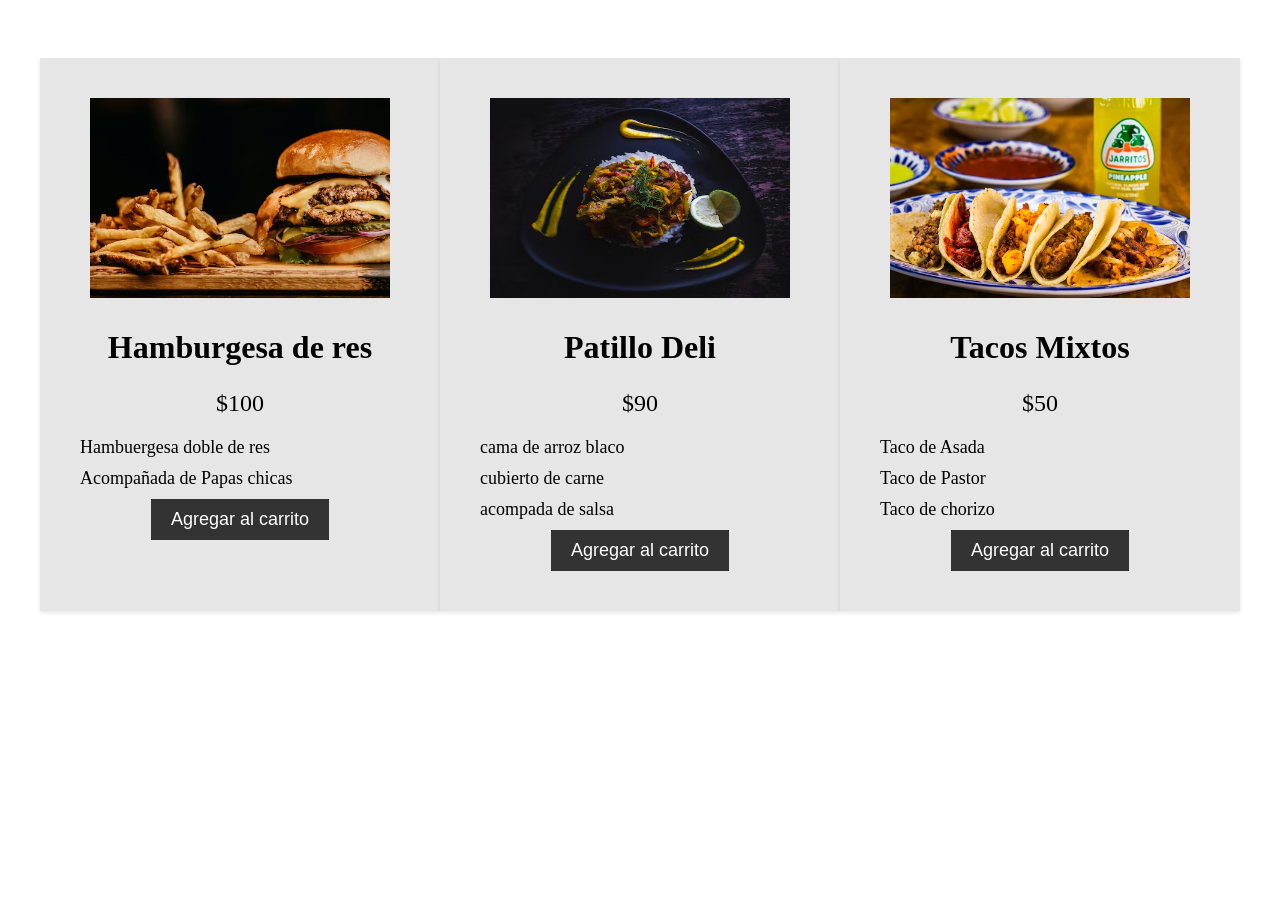
<file: index.html>
<!DOCTYPE html>
<html lang="en">
<head>
    <meta charset="UTF-8">
    <meta http-equiv="X-UA-Compatible" content="IE=edge">
    <meta name="viewport" content="width=device-width, initial-scale=1.0">
    <link rel='stylesheet' type='text/css' media='screen' href='color.css'>
    <title>tres cards</title>
    
</head>
<body>
    <section class="tarjetas">
  <div class="tarjeta">
    <img src="imagenes/ambur.jpg" alt="hamburgesa">
    <h2>Hamburgesa de res</h2>
    <p class="precio">$100</p>
    <ul>
      <li>Hambuergesa doble de res</li>
      <li>Acompañada de Papas chicas</li>
      
    </ul>
    <button id="miBoton">Agregar al carrito</button>

  </div>
  <div class="tarjeta">
    <img src="imagenes/plat.jpg" alt="platillo">
    <h2>Patillo Deli</h2>
    <p class="precio">$90</p>
    <ul>
      <li>cama de arroz blaco</li>
      <li>cubierto de carne</li>
      <li>acompada de salsa</li>
    </ul>
    <button id="miBoton1">Agregar al carrito</button>
  </div>
  <div class="tarjeta">
    <img src="imagenes/taco.jpg" alt="taco">
    <h2>Tacos Mixtos</h2>
    <p class="precio">$50</p>
    <ul>
      <li>Taco de Asada</li>
      <li>Taco de Pastor</li>
      <li>Taco de chorizo</li>
    </ul>
    <button id="miBoton2">Agregar al carrito</button>
  </div>
</section>
<script src="java.js"></script>
</body>
</html>
</file>
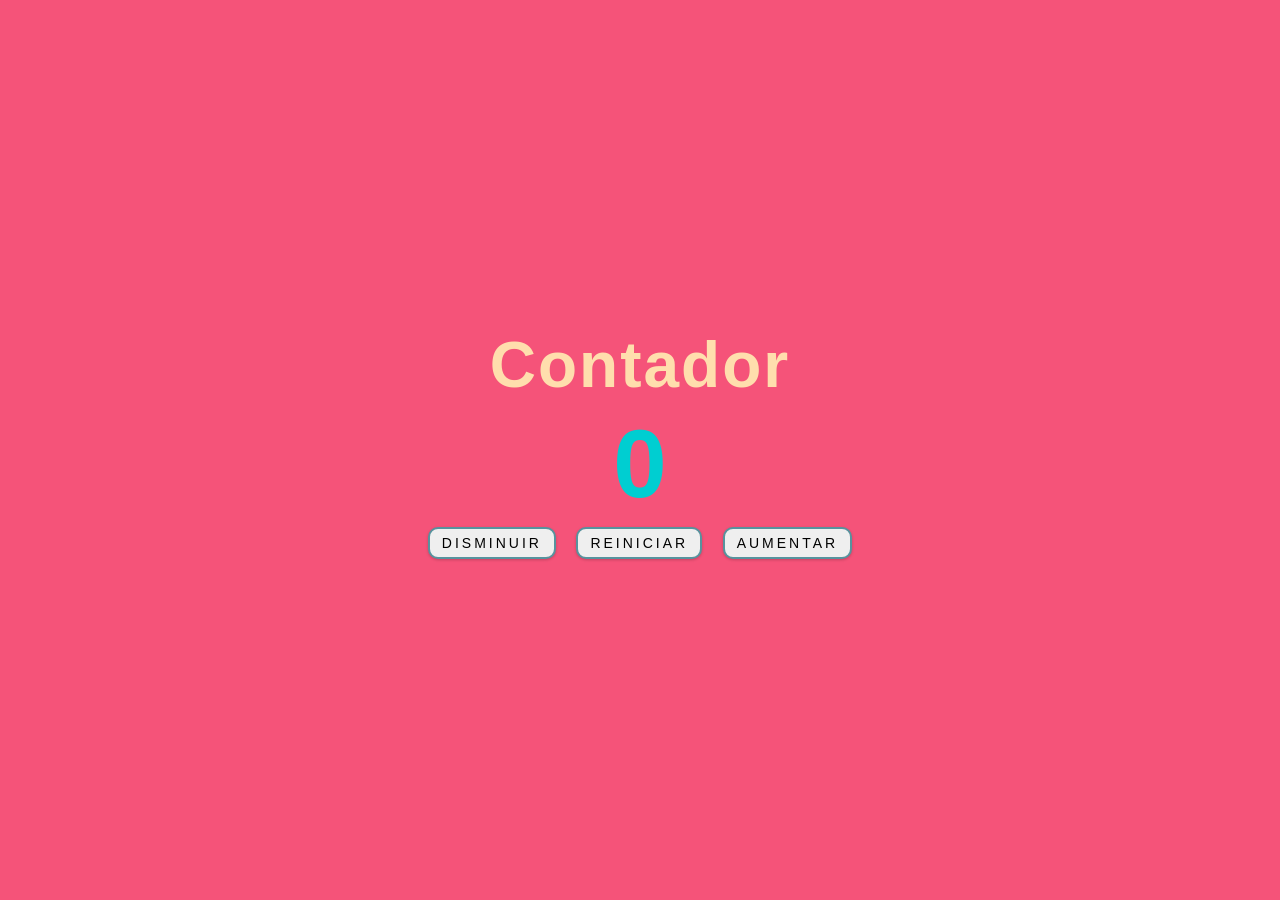
<file: contador.html>
<!DOCTYPE html>
<html lang="en">
<head>
    <meta charset="UTF-8">
    <meta http-equiv="X-UA-Compatible" content="IE=edge">
    <meta name="viewport" content="width=device-width, initial-scale=1.0">
    <link rel="stylesheet" href="estilo.css">
    <title>Segundo ejemplo</title>
</head>
<body>
    <main class="cuadricula">
        <div class="cuadricula_capa">
            <h1 class="titulo">Contador</h1>
            <p id="demo" class="parrafo">0</p>
            <div class="botones_capa">
                <button id="bt-1" class="btn">DISMINUIR</button>
                <button id="bt-2" class="btn">REINICIAR</button>
                <button id="bt-3" class="btn">AUMENTAR</button>
            </div>
        </div>
    </main>
    <script src="script.js"></script>
    
</body>
</html>
</file>
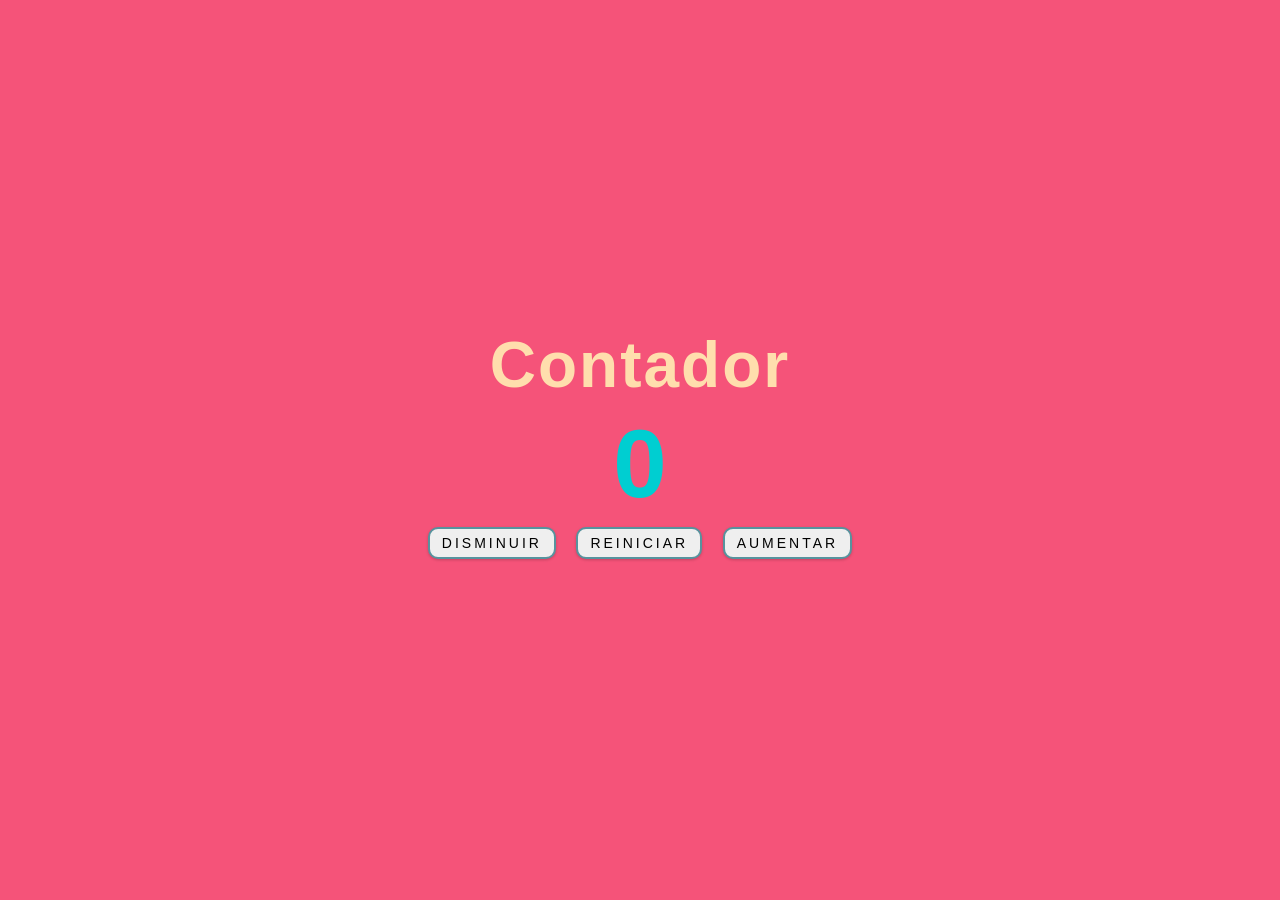
<file: index1.html>
<!DOCTYPE html>
<html lang="en">
<head>
    <meta charset="UTF-8">
    <meta http-equiv="X-UA-Compatible" content="IE=edge">
    <meta name="viewport" content="width=device-width, initial-scale=1.0">
    <link rel="stylesheet" href="estilo.css">
    <title>Segundo ejemplo</title>
</head>
<body>
    <main class="cuadricula">
        <div class="cuadricula_capa">
            <h1 class="titulo">Contador</h1>
            <p id="demo" class="parrafo">0</p>
            <div class="botones_capa">
                <button id="bt-1" class="btn">DISMINUIR</button>
                <button id="bt-2" class="btn">REINICIAR</button>
                <button id="bt-3" class="btn">AUMENTAR</button>
            </div>
        </div>
    </main>
    <script src="script.js"></script>
    
</body>
</html>
</file>
<file: color.css>
.tarjetas {
    display: flex;
    justify-content: space-between;
    max-width: 1200px;
    margin: 0 auto;
    padding: 50px 0;
  }
  
  .tarjeta {
    background-color: rgba(230, 230, 230, 0.986);
    box-shadow: 0 2px 4px rgba(7, 7, 7, 0.1);
    padding: 40px;
    text-align: center;
    width: 30%;
  }
  
  .tarjeta h2 {
    font-size: 32px;
    margin-bottom: 20px;
  }
  
  .tarjeta .precio {
    font-size: 24px;
    margin-bottom: 20px;
  }
  
  .tarjeta ul {
    list-style: none;
    margin: 0;
    padding: 0;
    text-align: left;
  }
  
  .tarjeta li {
    margin-bottom: 10px;
    font-size: 18px;
  }
  
  .tarjeta button:hover {
    background-color: #444;
  }
  .tarjeta #miBoton {
    background-color: #333;
    border: none;
    color: #fff;
    cursor: pointer;
    font-size: 18px;
    padding: 10px 20px;
    transition: background-color 0.3s ease;
  }
  .tarjeta #miBoton1 {
    background-color: #333;
    border: none;
    color: #fff;
    cursor: pointer;
    font-size: 18px;
    padding: 10px 20px;
    transition: background-color 0.3s ease;
  }
  .tarjeta #miBoton2 {
    background-color: #333;
    border: none;
    color: #fff;
    cursor: pointer;
    font-size: 18px;
    padding: 10px 20px;
    transition: background-color 0.3s ease;
  }
  .tarjeta img{
    width: 300px;
    height: 200px;
  }
</file>
<file: estilo.css>
*{
    margin: 0;
    padding: 0;
}
body{
    font-family: 'Roboto', sans-serif;
    background-color: #f55379;
}
.cuadricula{
    width: 100%;
    height: 100vh;
    display: grid;
    place-content: center;
    text-align: center;
}
.cuadricula_capa{
    width: auto;
}
.cuadricula_capa .titulo{
    font-size: 64px;
    margin-bottom: 12px;
    color:navajowhite;
    line-height: 1;
    letter-spacing: 2px;
}
.cuadricula_capa .parrafo{
    color:darkturquoise;
    font-size: 96px;
    font-family: 'Open Sans', sans-serif;
    font-weight: bold;
}
.botones_capa .btn {
    border-radius: 10px;
    border: 2px solid #57939e;
    box-shadow: 0 1px 3px rgba(0, 0, 0, 0.2);
    cursor: pointer;
    margin: 8px;
    padding: 6px 12px;
    font-size: 14px;
    font-family: Arial, Helvetica, sans-serif;
    flex-grow: 1;
    letter-spacing: 3px;
}
.botones_capa .btn:hover{
    background-color: #57939e;
    color: #ffffff;
    transition: all 0.3s linear;
}
</file>
